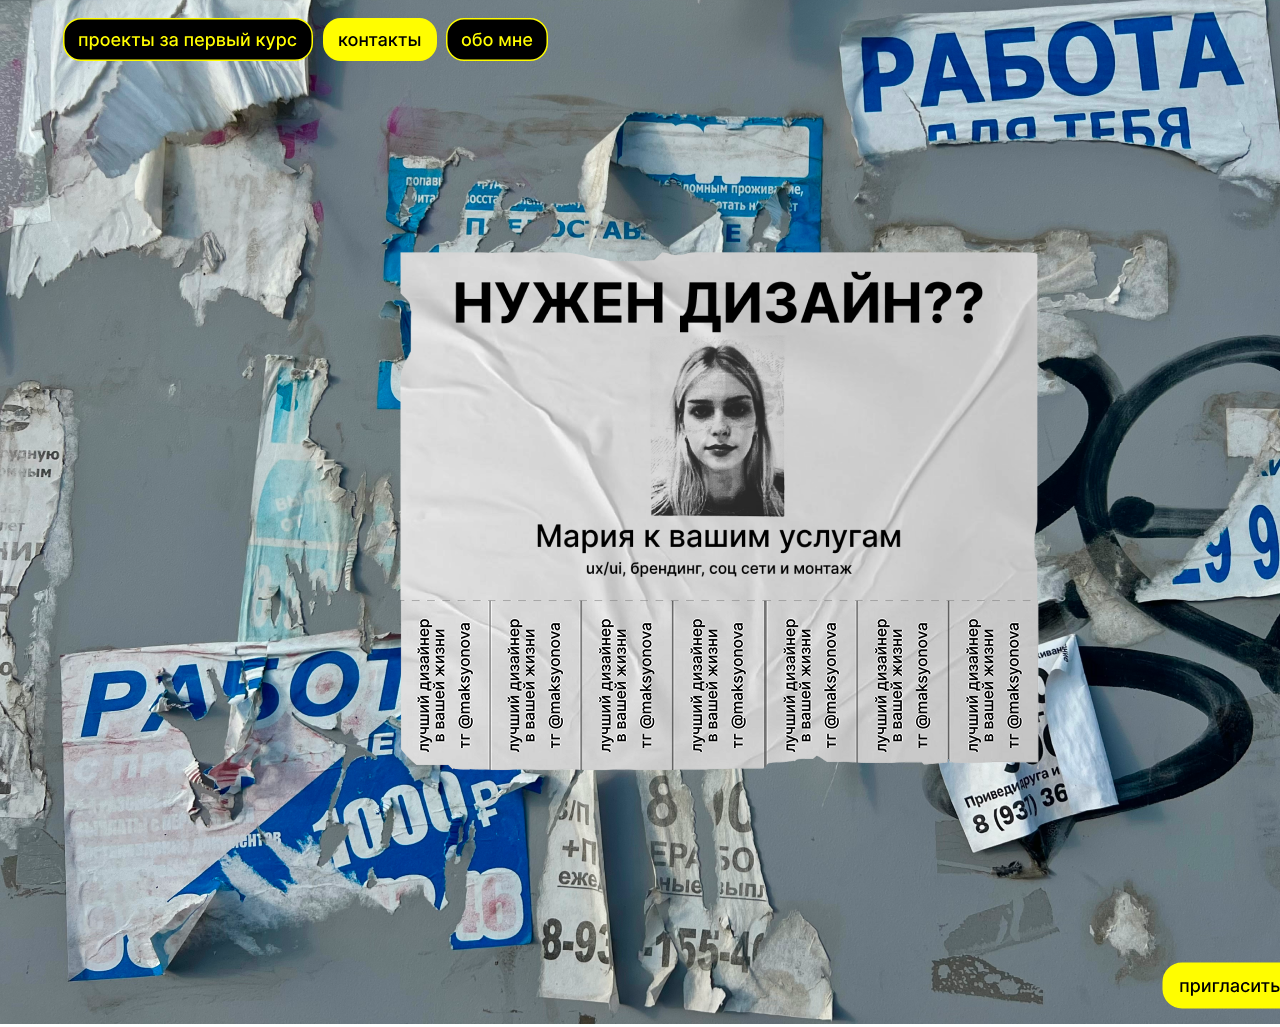
<file: index.html>
<!DOCTYPE html>
<html lang="ru">

<head>
    <meta charset="UTF-8">
    <meta name="viewport" content="width=device-width, initial-scale=1.0">
    <title>Portfolio</title>
    <link rel="stylesheet" href="./style.css">
    <link rel="stylesheet" href="./reset.css">

</head>

<body>
    <img src="img/Desktop - 19.png" alt="">
    
    <div class="knopka11">
        <a href="second.html">
        <img src="img/проекты ч.svg">
        </a>
    </div>
    <div class="knopka22">
        <a href="index.html">
        <img src="img/контакты ж.svg">
        </a>
    </div>
    <div class="knopka33">
        <a href="third.html">
        <img src="img/обо мне ч.svg">
        </a>
    </div>
    <div class="talon1">
    <img src="img/талончик1.png" alt="">
    </div>
    <div class="talon2">
    <img src="img/талончик2.png" alt="">
    </div>
    <div class="talon3">
    <img src="img/талончик3.png" alt="">
    </div>
    <div class="talon4">
    <img src="img/талончик4.png" alt="">
    </div>
    <div class="talon5">
    <img src="img/талончик5.png" alt="">
    </div>
    <div class="talon6">
    <img src="img/талончик6.png" alt="">
    </div>
    <div class="talon7">
    <img src="img/талончик7.png" alt="">
    </div>
    <div class="forma">
        <img id="11" style="display:none;" src="img/форма.svg">
        <div>
        <button type="button" class='priglos' onclick="myImg11()"><img id=test src="./img/приглос.svg" 
            ></button>
        <script>
            function myImg11() {
                let elem = document.getElementById('11');
                let style = getComputedStyle(elem);
                if (style.display === 'none') {
                    document.getElementById('11').style.display='block';
                } else if (style.display !== 'none') {
                    document.getElementById('11').style.display='none';
                }
            }
        </script>
</body>
</file>
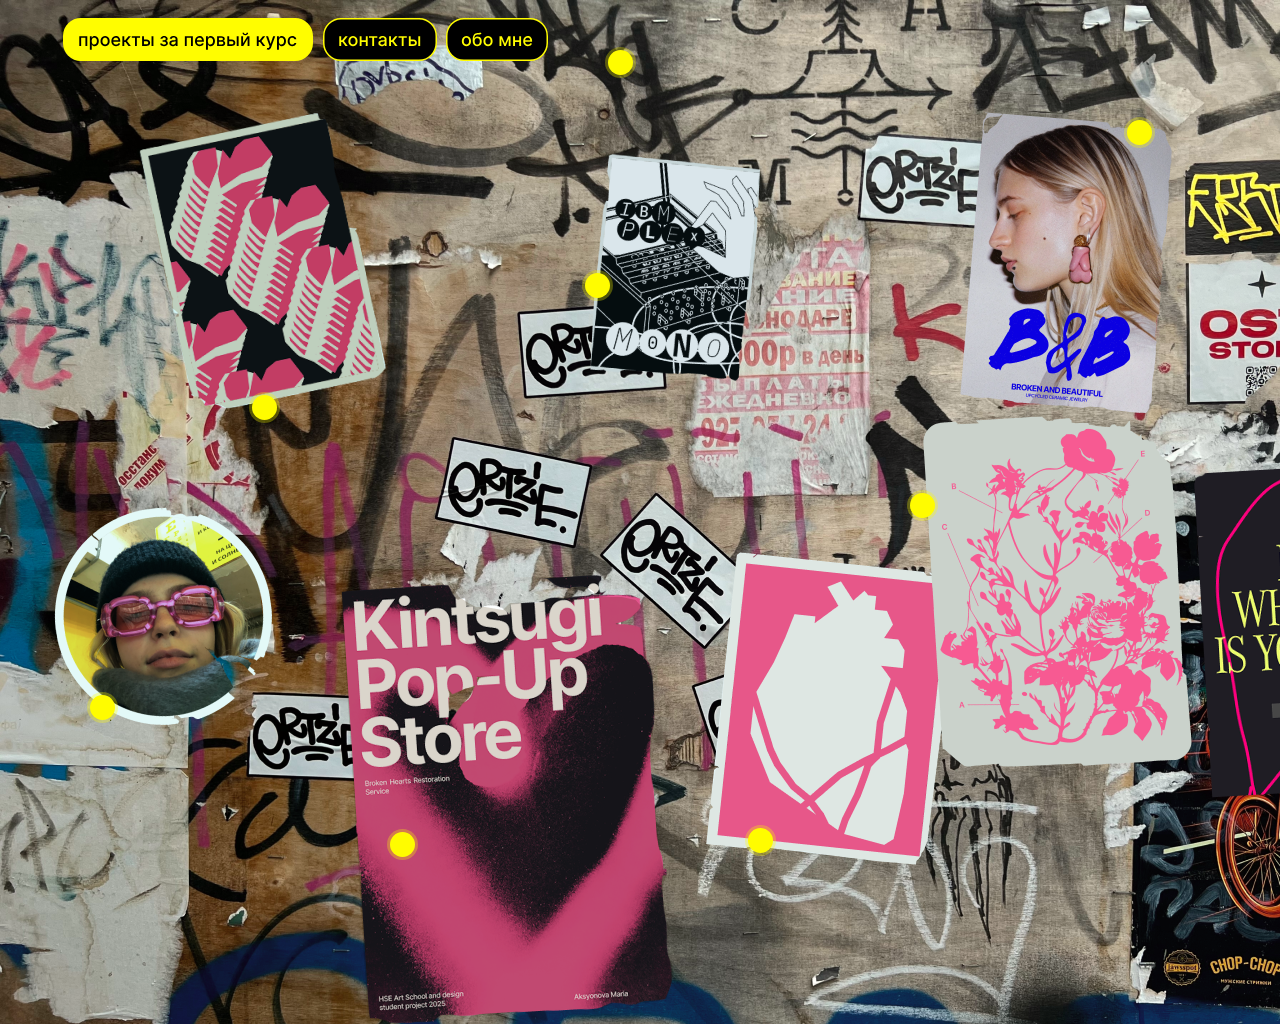
<file: second.html>
<!DOCTYPE html>
<html lang="ru">

<head>
    <meta charset="UTF-8">
    <meta name="viewport" content="width=device-width, initial-scale=1.0">
    <title>Portfolio</title>
    <link rel="stylesheet" href="./style.css">
    <link rel="stylesheet" href="./reset.css">

</head>

<body>
    <img src="img/Desktop - 17.png" alt="">

     <!-- Желтые кружочки -->
    <div class="table1">
        <img id="1" style="display:none;" src="img/уфимская доска.svg">
        <div>
        <button type="button" class='dot1' onclick="myImg()"><img src="./img/точка.svg" 
            ></button>
        <script>
            function myImg() {
                let elem = document.getElementById('1');
                let style = getComputedStyle(elem);
                if (style.display === 'none') {
                    document.getElementById('1').style.display='block';
                } else if (style.display !== 'none') {
                    document.getElementById('1').style.display='none';
                }
            }
        </script>
    <div class="table2">
        <img id="2" style="display:none;" src="img/бб.svg">
        <div>
        <button type="button" class='dot2' onclick="myImg2()"><img src="./img/точка2.svg" 
            ></button>
        <script>
            function myImg2() {
                let elem = document.getElementById('2');
                let style = getComputedStyle(elem);
                if (style.display === 'none') {
                    document.getElementById('2').style.display='block';
                } else if (style.display !== 'none') {
                    document.getElementById('2').style.display='none';
                }
            }
        </script>
    <div class="table3">
        <img id="3" style="display:none;" src="img/ибм плекс моно.svg">
        <div>
        <button type="button" class='dot3' onclick="myImg3()"><img src="./img/точка3.svg" 
            ></button>
        <script>
            function myImg3() {
                let elem = document.getElementById('3');
                let style = getComputedStyle(elem);
                if (style.display === 'none') {
                    document.getElementById('3').style.display='block';
                } else if (style.display !== 'none') {
                    document.getElementById('3').style.display='none';
                }
            }
        </script>
    <div class="table4">
        <img id="4" style="display:none;" src="img/веб-плакат кинцуги.svg">
        <div>
        <button type="button" class='dot4' onclick="myImg4()"><img src="./img/точка4.svg" 
            ></button>
        <script>
            function myImg4() {
                let elem = document.getElementById('4');
                let style = getComputedStyle(elem);
                if (style.display === 'none') {
                    document.getElementById('4').style.display='block';
                } else if (style.display !== 'none') {
                    document.getElementById('4').style.display='none';
                }
            }
        </script>
    <div class="table5">
        <img id="5" style="display:none;" src="img/плакаты кинц.svg">
        <div>
        <button type="button" class='dot5' onclick="myImg5()"><img src="./img/точка5.svg" 
            ></button>
        <script>
            function myImg5() {
                let elem = document.getElementById('5');
                let style = getComputedStyle(elem);
                if (style.display === 'none') {
                    document.getElementById('5').style.display='block';
                } else if (style.display !== 'none') {
                    document.getElementById('5').style.display='none';
                }
            }
        </script>
    <div class="table6">
        <img id="6" style="display:none;" src="img/интерактивный вебплакат.svg">
        <div>
        <button type="button" class='dot6' onclick="myImg6()"><img src="./img/точка6.svg" 
            ></button>
        <script>
            function myImg6() {
                let elem = document.getElementById('6');
                let style = getComputedStyle(elem);
                if (style.display === 'none') {
                    document.getElementById('6').style.display='block';
                } else if (style.display !== 'none') {
                    document.getElementById('6').style.display='none';
                }
            }
        </script>
    <div class="table7">
        <img id="7" style="display:none;" src="img/автор.svg">
        <div>
        <button type="button" class='dot7' onclick="myImg7()"><img src="./img/точка7.svg" 
            ></button>
        <script>
            function myImg7() {
                let elem = document.getElementById('7');
                let style = getComputedStyle(elem);
                if (style.display === 'none') {
                    document.getElementById('7').style.display='block';
                } else if (style.display !== 'none') {
                    document.getElementById('7').style.display='none';
                }
            }
        </script>
    <div class="table8">
        <img id="8" style="display:none;" src="img/журнал кинц.svg">
        <div>
        <button type="button" class='dot8' onclick="myImg8()"><img src="./img/точка8.svg" 
            ></button>
        <script>
            function myImg8() {
                let elem = document.getElementById('8');
                let style = getComputedStyle(elem);
                if (style.display === 'none') {
                    document.getElementById('8').style.display='block';
                } else if (style.display !== 'none') {
                    document.getElementById('8').style.display='none';
                }
            }
        </script>
    <div class="table9">
        <img id="9" style="display:none;" src="img/кинц айдентика.svg">
        <div>
        <button type="button" class='dot9' onclick="myImg9()"><img src="./img/точка9.svg" 
            ></button>
        <script>
            function myImg9() {
                let elem = document.getElementById('9');
                let style = getComputedStyle(elem);
                if (style.display === 'none') {
                    document.getElementById('9').style.display='block';
                } else if (style.display !== 'none') {
                    document.getElementById('9').style.display='none';
                }
            }
        </script>
    <div class="knopka1">
        <a href="second.html">
        <img src="img/проекты ж.svg">
        </a>
    </div>
    <div class="knopka2">
        <a href="index.html">
        <img src="img/контакты ч.svg">
        </a>
    </div>
    <div class="knopka3">
        <a href="third.html">
        <img src="img/обо мне ч.svg">
        </a>
    </div>       
</body>
</file>
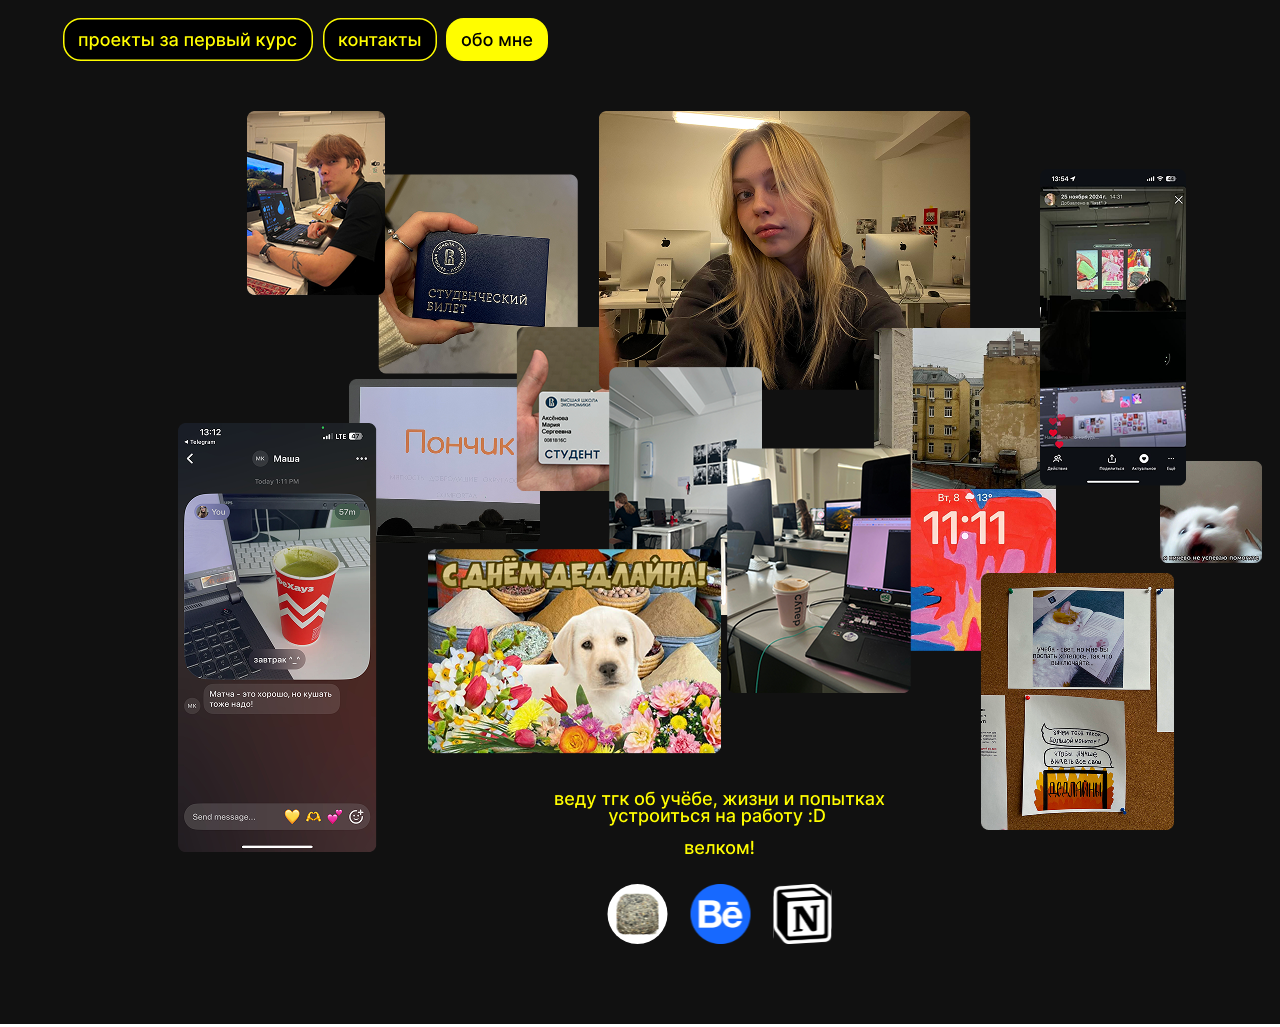
<file: third.html>
<!DOCTYPE html>
<html lang="ru">

<head>
    <meta charset="UTF-8">
    <meta name="viewport" content="width=device-width, initial-scale=1.0">
    <title>Portfolio</title>
    <link rel="stylesheet" href="./style.css">
    <link rel="stylesheet" href="./reset.css">

</head>

<body>
    <img src="img/Desktop - 20.png" alt="">
    
    <div class="knopka111">
        <a href="second.html">
        <img src="img/проекты ч.svg">
        </a>
    </div>
    <div class="knopka222">
        <a href="index.html">
        <img src="img/контакты ч.svg">
        </a>
    </div>
    <div class="knopka333">
        <a href="third.html">
        <img src="img/обо мне ж.svg">
        </a>
    </div>
    <div class="behance">
        <a href="https://www.behance.net/mariaaksyonova">
        <img src="img/биханс.svg">
        </a>
    </div>
    <div class="tgk">
        <a href="http://t.me/reloadmasha">
        <img src="img/тгк.svg">
        </a>
    </div>
    <div class="notion">
        <a href="https://buildin.ai/share/f99cc708-96f8-4ae1-855c-9097abeea9fc?code=KEK9EP">
        <img src="img/ноушн.svg">
        </a>
    </div>
</body>
</file>
<file: style.css>
/* Стиль для желтой кнопочки */
.dot1 {
        position:absolute;
        top: 0px;
        left: -35px;
        z-index: 1;
        border: none;
        background:none;
}
  .dot2 {
        position:absolute;
        top: 70px;
        left: -20px;
        z-index: 1;
        border: none;
        background:none;
}
.dot3 {
  position:absolute;
  top: 73px;
  left: 188px;
  z-index: 1;
  border: none;
  background:none;
}
.dot4 {
  position:absolute;
  top: -15px;
  left: -10px;
  z-index: 1;
  border: none;
  background:none;
}
.dot5 {
  position:absolute;
  top: 43px;
  left: 218px;
  z-index: 1;
  border: none;
  background:none;
}
.dot6 {
  position:absolute;
  top: 74px;
  left: 196px;
  z-index: 1;
  border: none;
  background:none;
}
.dot7 {
  position:absolute;
  top: -15px;
  left: 38px;
  z-index: 1;
  border: none;
  background:none;
}
.dot8 {
  position:absolute;
  top: -16px;
  left: 248px;
  z-index: 1;
  border: none;
  background:none;
}
.dot9 {
  position:absolute;
  top: -14px;
  left: 16px;
  z-index: 1;
  border: none;
  background:none;
}
.table1 {
  position:absolute;
  top: 46px;
  left: 634px;
  z-index: 1;
}
.table2 {
 position:absolute;
  top: 0px;
  left: 504px;
  z-index: 1;
}
.table3 {
  position:absolute;
  top: 150px;
  left: -750px;
  z-index: 1;
}
.table4 {
  position:absolute;
  top: 210px;
  left: -135px;
  z-index: 1;
}
.table5 {
  position:absolute;
  top: 40px;
  left: 430px;
  z-index: 1;
}
.table6 {
  position:absolute;
  top: -40px;
  left: 480px;
  z-index: 1;
}
.table7 {
  position:absolute;
  top: 300px;
  left: -1120px;
  z-index: 1;
}
.table8 {
  position:absolute;
  top: 138px;
  left: 90px;
  z-index: 1;
}
.table9 {
  position:absolute;
  top: -6px;
  left: 590px;
  z-index: 1;
}
.knopka1 {
  position: absolute;
  top: -820px;
  left: -660px;
  z-index: 1;  
}
.knopka2 {
  position:absolute;
  top: -820px;
  left: -400px;
  z-index: 1;  
}
.knopka3 {
  position:absolute;
  top: -820px;
  left: -277px;
  z-index: 1;  
}
.knopka11 {
  position: absolute;
  top: 18px;
  left: 63px;
  z-index: 1;  
}
.knopka22 {
  position:absolute;
  top: 18px;
  left: 323px;
  z-index: 1;  
}
.knopka33 {
  position:absolute;
  top: 18px;
  left: 446px;
  z-index: 1;  
}
.knopka111 {
  position: absolute;
  top: 18px;
  left: 63px;
  z-index: 1;  
}
.knopka222 {
  position:absolute;
  top: 18px;
  left: 323px;
  z-index: 1;  
}
.knopka333 {
  position:absolute;
  top: 18px;
  left: 446px;
  z-index: 1;  
}
.tgk {
  position:absolute;
  top: 884px;
  left: 607px;
  z-index: 1;
  animation: anim1 6s linear infinite;  
}
.behance {
  position:absolute;
  top: 884px;
  left: 690px;
  z-index: 1;
  animation: anim2 6s linear infinite;  
}
.notion {
  position:absolute;
  top: 884px;
  left: 773px;
  z-index: 1;
  animation: anim3 6s linear infinite;  
}
@keyframes anim1 {
  from {transform:rotate(0deg);}
  to {transform:rotate(360deg);}
}
@keyframes anim2 {
  from {transform:rotate(120deg);}
  to {transform:rotate(480deg);}
}
@keyframes anim3 {
  from {transform:rotate(240deg);}
  to {transform:rotate(600deg);}
}
.talon1 {
  position:absolute;
  z-index: 1;
  top: 600px;
  left: 400px;
}
.talon1:active {
  animation: fly1 2s linear none;
}
@keyframes fly1 {
  from {transform:translateY(0px);}
  to {transform:translateY(250px);}
}
.talon2 {
  position:absolute;
  z-index: 1;
  top: 600px;
  left: 490px;
}
.talon2:active {
  animation: fly1 2s linear none;
}

.talon3 {
  position:absolute;
  z-index: 1;
  top: 600px;
  left: 581px;
}
.talon3:active {
  animation: fly1 2s linear none;
}

.talon4 {
  position:absolute;
  z-index: 1;
  top: 600px;
  left: 673px;
}
.talon4:active {
  animation: fly1 2s linear none;
}

.talon5 {
  position:absolute;
  z-index: 1;
  top: 600px;
  left: 765px;
}
.talon5:active {
  animation: fly1 2s linear none;
}

.talon6 {
  position:absolute;
  z-index: 1;
  top: 600px;
  left: 857px;
}
.talon6:active {
  animation: fly1 2s linear none;
}

.talon7 {
  position:absolute;
  z-index: 1;
  top: 600px;
  left: 949px;
}
.talon7:active {
  animation: fly1 2s linear none;
}
.priglos {
  top:289px;
  left: 69px;
  z-index:1;
  position:absolute;
  border: none;
  background: none;
}
.forma {
  top:672px;
  left: 1087px;
  z-index:1;
  position:absolute;
}
</file>
